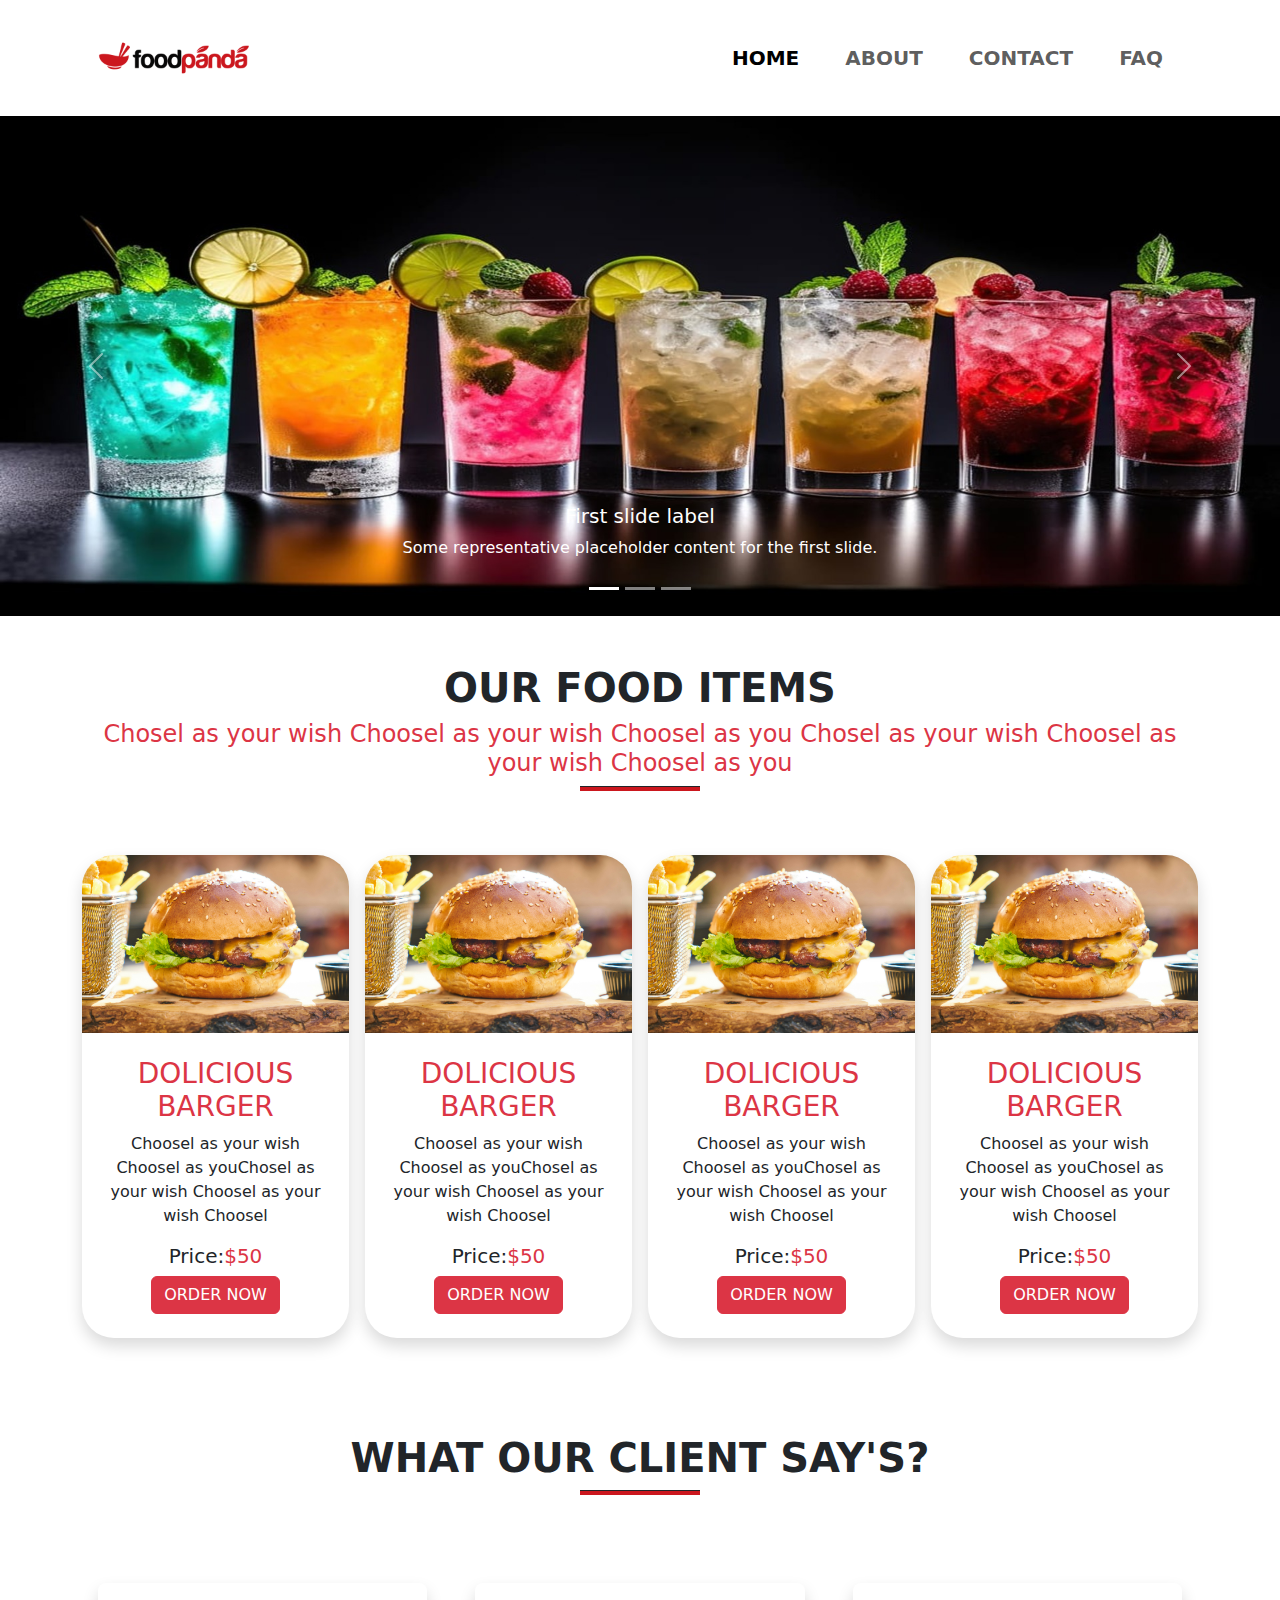
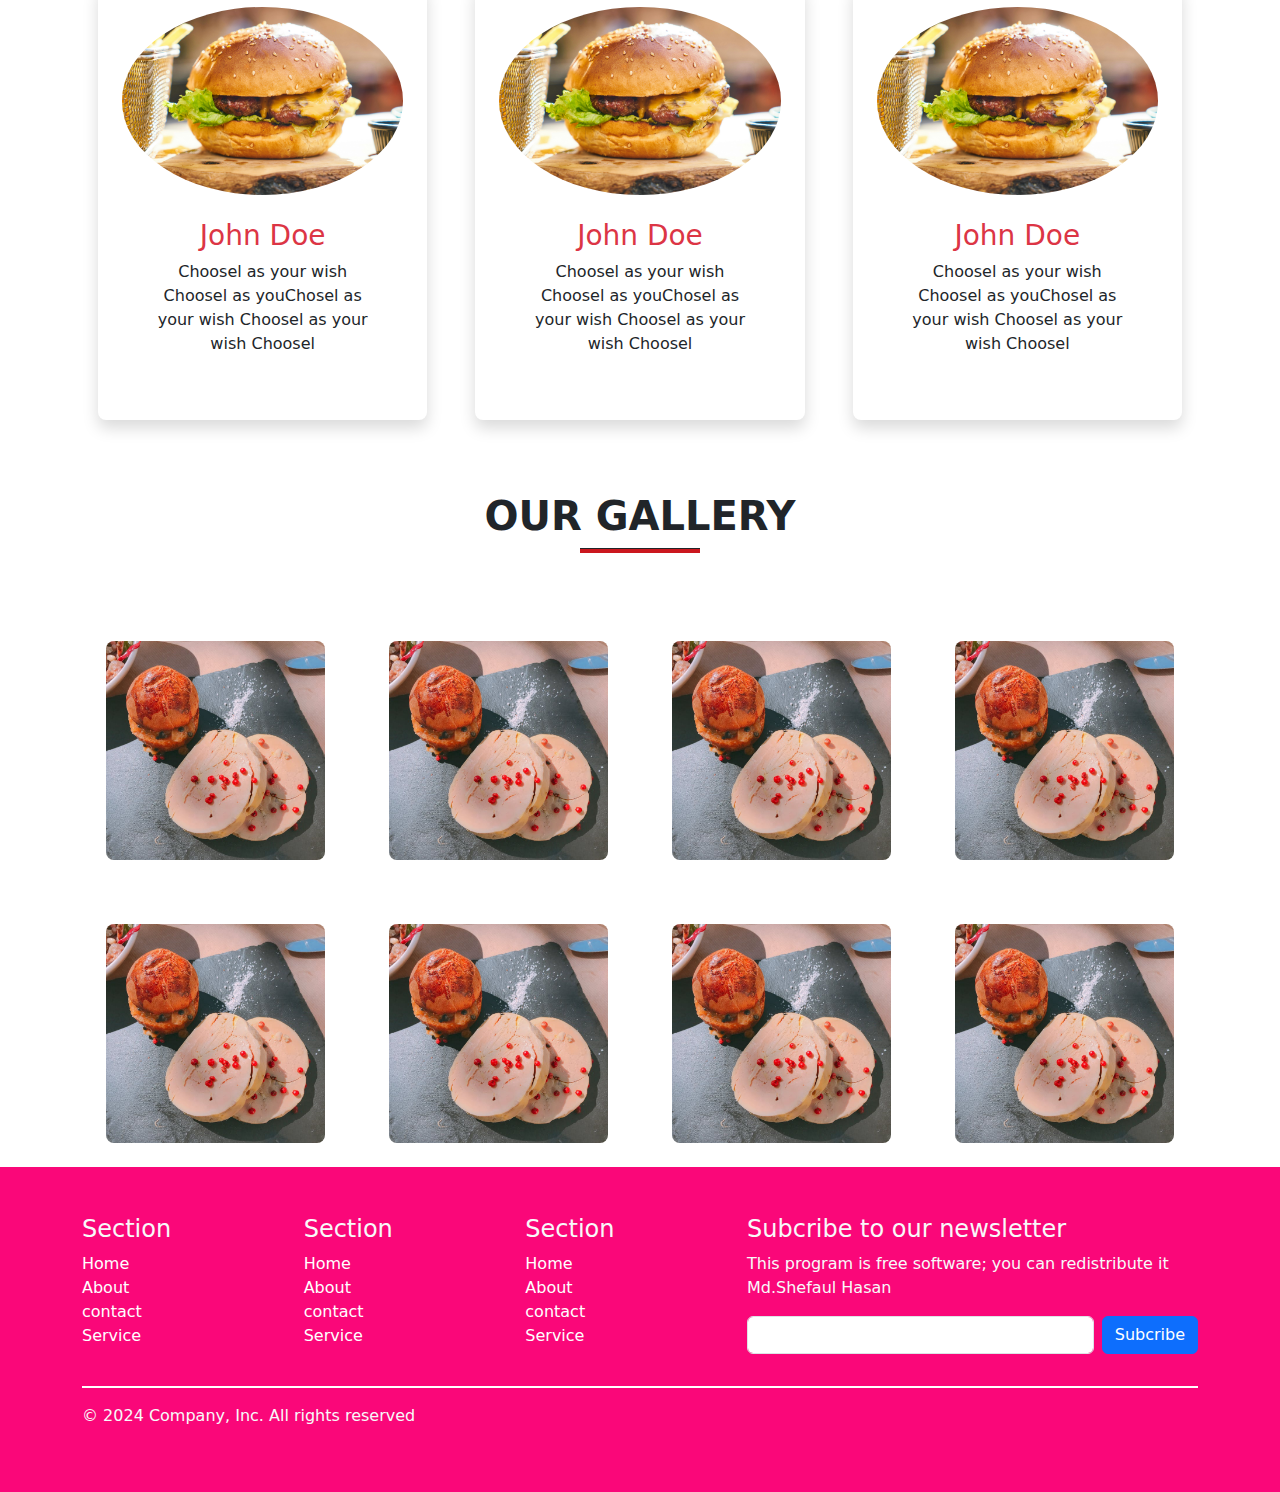
<file: index.html>
<html>
	<head>
			<title>food project</title>
			<link rel="stylesheet" href="./css/style.css">
			<link rel="stylesheet" href="	https://cdn.jsdelivr.net/npm/bootstrap@5.3.3/dist/css/bootstrap.min.css">
	</head>
	<body>
			
		<section class="shadow">
				<div class="container">
				<nav class="navbar navbar-expand-lg">
  <div class="container-fluid">
    <a class="navbar-brand" href="#"><img src="./images/logo.png" width="160">
	
</a>
    <button class="navbar-toggler" type="button" data-bs-toggle="collapse" data-bs-target="#navbarSupportedContent" aria-controls="navbarSupportedContent" aria-expanded="false" aria-label="Toggle navigation">
      <span class="navbar-toggler-icon"></span>
    </button>
    <div class="collapse navbar-collapse" id="navbarSupportedContent">
      <ul class="navbar-nav ms-auto mb-2 mb-lg-0">
        <li class="nav-item">
          <a class="nav-link active rounded-3 fw-bold text-uppercase fs-5" aria-current="page" href="#">Home</a>
        </li>
        <li class="nav-item">
          <a class="nav-link rounded-3 fw-bold text-uppercase fs-5" href="about.html">About</a>
        </li>
    
        <li class="nav-item">
          <a class="nav-link rounded-3 fw-bold text-uppercase fs-5" href="contact.html">contact</a>
        </li>     
		<li class="nav-item">
          <a class="nav-link rounded-3  fw-bold text-uppercase fs-5" href="faq.html">faq</a>
		  
        </li>
      </ul>
     
    </div>
  </div>
</nav>
				</div>
	     </section>
   <section>
<div id="carouselExampleCaptions" class="carousel slide">
  <div class="carousel-indicators">
    <button type="button" data-bs-target="#carouselExampleCaptions" data-bs-slide-to="0" class="active" aria-current="true" aria-label="Slide 1"></button>
    <button type="button" data-bs-target="#carouselExampleCaptions" data-bs-slide-to="1" aria-label="Slide 2"></button>
    <button type="button" data-bs-target="#carouselExampleCaptions" data-bs-slide-to="2" aria-label="Slide 3"></button>
  </div>
  <div class="carousel-inner">
    <div class="carousel-item active">
      <img src="./images/5.jpeg" class="d-block w-100" alt="...">
      <div class="carousel-caption d-none d-md-block">
        <h5>First slide label</h5>
        <p>Some representative placeholder content for the first slide.</p>
      </div>
    </div>
    <div class="carousel-item">
      <img src="./images/3.jpeg" class="d-block w-100"  alt="...">
      <div class="carousel-caption d-none d-md-block">
        <h5>Second slide label</h5>
        <p>Some representative placeholder content for the second slide.</p>
      </div>
    </div>
    <div class="carousel-item">
      <img src="./images/7.jpeg" class="d-block w-100" alt="...">
      <div class="carousel-caption d-none d-md-block">
        <h5>Third slide label</h5>
        <p>Some representative placeholder content for the third slide.</p>
      </div>
    </div>
  </div>
  <button class="carousel-control-prev" type="button" data-bs-target="#carouselExampleCaptions" data-bs-slide="prev">
    <span class="carousel-control-prev-icon" aria-hidden="true"></span>
    <span class="visually-hidden">Previous</span>
  </button>
  <button class="carousel-control-next" type="button" data-bs-target="#carouselExampleCaptions" data-bs-slide="next">
    <span class="carousel-control-next-icon" aria-hidden="true"></span>
    <span class="visually-hidden">Next</span>
  </button>
</div>
   </section>
   
   <section class="py-5">
			<div class="container">
			<div class="center">
				<div class="row">
				<div class="col-12 text-center">
					<h1 class='text-uppercase fw-bold'> OUR FOOD items </h1>
					<h4 class="text-danger">Chosel as your wish Choosel as your wish Choosel as you Chosel as your wish Choosel as your wish Choosel as you </h4>
					<hr class=" hr">
				</div>
			</div>
	
				<div class="row g-3 mt-5">
					<div class="col-sm-12 col-md-6 col-lg-4 col-xl-3">
					<div class="shadow rounded-5 overflow-hidden">
						<img src="./images/7.jpg" class="img-fluid" alt="">
						<div class="p-4 text-center">
						<h3 class="text-danger text-uppercase"> Dolicious Barger </h3>
							<p>Choosel as your wish Choosel as youChosel as your wish Choosel as your wish Choosel </p>
							<h5>Price:<span class="text-danger">$50</span></h5>
							<a href="" class="btn btn-danger text-uppercase">Order now </a>
				</div>
				</div>
				</div> 
				
				
					<div class="col-sm-12 col-md-6 col-lg-4 col-xl-3">
					<div class="shadow rounded-5 overflow-hidden">
						<img src="./images/7.jpg" class="img-fluid" alt="">
						<div class="p-4 text-center">
						<h3 class="text-danger text-uppercase"> Dolicious Barger </h3>
							<p>Choosel as your wish Choosel as youChosel as your wish Choosel as your wish Choosel </p>
							<h5>Price:<span class="text-danger">$50</span></h5>
							<a href="" class="btn btn-danger text-uppercase">Order now </a>
				</div>
				</div>
				</div>	<div class="col-sm-12 col-md-6 col-lg-4 col-xl-3">
					<div class="shadow rounded-5 overflow-hidden">
						<img src="./images/7.jpg" class="img-fluid" alt="">
						<div class="p-4 text-center">
						<h3 class="text-danger text-uppercase"> Dolicious Barger </h3>
							<p>Choosel as your wish Choosel as youChosel as your wish Choosel as your wish Choosel </p>
							<h5>Price:<span class="text-danger">$50</span></h5>
							<a href="" class="btn btn-danger text-uppercase">Order now </a>
				</div>
				</div>
				</div>	<div class="col-sm-12 col-md-6 col-lg-4 col-xl-3">
					<div class="shadow rounded-5 overflow-hidden">
						<img src="./images/7.jpg" class="img-fluid" alt="">
						<div class="p-4 text-center">
						<h3 class="text-danger text-uppercase"> Dolicious Barger </h3>
							<p>Choosel as your wish Choosel as youChosel as your wish Choosel as your wish Choosel </p>
							<h5>Price:<span class="text-danger">$50</span></h5>
							<a href="" class="btn btn-danger text-uppercase">Order now </a>
				</div>
				</div>
				</div>						
				</div>
					
	</div>
				
				
			</div>

   </section>
   
   
   <section class="py-5">
	<div class="container">
		<div class="center">
		<div class="col-12 text-center">
		<h1 class=" text-uppercase fw-bold">what our client say's?</h1>
		<hr class="hr">
		</div>
		</div>
		<div class="row g-3 mt-5">
			<div class="col-4 text-center border-2 p-4">
					<div class="rounded-3 shadow profile p-4 ">
						<img src="./images/7.jpg" class="img-fluid rounded-circle overflow-hidden" alt="">
						<div class="p-4 text-center">
						<h3 class="text-danger text-capitalize"> john doe </h3>
							<p>Choosel as your wish Choosel as youChosel as your wish Choosel as your wish Choosel </p>
							
				</div>
				</div>
				</div> 
				
				<div class="col-4 text-center border-2 p-4">
					<div class="rounded-3 shadow profile p-4  ">
						<img src="./images/7.jpg" class="img-fluid rounded-circle overflow-hidden" alt="">
						<div class="p-4 text-center">
						<h3 class="text-danger text-capitalize"> john doe </h3>
							<p>Choosel as your wish Choosel as youChosel as your wish Choosel as your wish Choosel </p>
							
				</div>
				</div>
				</div>

				<div class="col-4 text-center border-2 p-4">
					<div class="rounded-3 shadow profile p-4 ">
						<img src="./images/7.jpg" class="img-fluid rounded-circle overflow-hidden" alt="">
						<div class="p-4 text-center">
						<h3 class="text-danger text-capitalize"> john doe </h3>
							<p>Choosel as your wish Choosel as youChosel as your wish Choosel as your wish Choosel </p>
							
				</div>
				</div>
				</div> 
		</div>
	</div>
   </section>
   
   <section>
   <div class="container">
   <div class="col-12 text-center">
		<h1 class=" text-uppercase fw-bold">our gallery</h1>
		<hr class="hr">
		</div>
		<div class="row g-3 mt-5">
		<div class="col-3 ">
					<div class=" overflow-hidden  p-4 ">
						<img src="./images/10.jpeg" class="img-fluid  rounded-3"alt="">
		
		</div>
		
		
   </div>	<div class="col-3 ">
					<div class=" overflow-hidden  p-4 ">
						<img src="./images/10.jpeg" class="img-fluid  rounded-3"alt="">
		
		</div>
		
		
   </div>	<div class="col-3 ">
					<div class=" overflow-hidden  p-4 ">
						<img src="./images/10.jpeg" class="img-fluid  rounded-3"alt="">
		
		</div>
		
		
   </div>	<div class="col-3 ">
					<div class=" overflow-hidden  p-4 ">
						<img src="./images/10.jpeg" class="img-fluid  rounded-3"alt="">
		
		</div>
		
		
   </div>	<div class="col-3 ">
					<div class=" overflow-hidden  p-4 ">
						<img src="./images/10.jpeg" class="img-fluid  rounded-3"alt="">
		
		</div>
		
		
   </div>	<div class="col-3 ">
					<div class=" overflow-hidden  p-4 ">
						<img src="./images/10.jpeg" class="img-fluid  rounded-3"alt="">
		
		</div>
		
		
   </div>	<div class="col-3 ">
					<div class=" overflow-hidden  p-4 ">
						<img src="./images/10.jpeg" class="img-fluid  rounded-3"alt="">
		
		</div>
		
		
   </div>	<div class="col-3 ">
					<div class=" overflow-hidden  p-4 ">
						<img src="./images/10.jpeg" class="img-fluid  rounded-3"alt="">
		
		</div>
		
		
   </div>
   </div>
   </div>
   </section>
   
   
   
   <section class="footer py-5">
	<div class="container">
		
		<div class="row"> 
		
		<div class="col-7">

		<div class="row"> 

		<div class="col-4"> <h4 class="text-light text-capitalize ">section</h4>
						<ul class="list-unstyled">
							<li><a href="" class="text-decoration-none">Home</a></li>
							<li><a href="" class="text-decoration-none">About</a></li>
							<li><a href="" class="text-decoration-none">contact</a></li>
							<li><a href="" class="text-decoration-none">Service</a></li>
						</ul>
						</div>
						
		<div class="col-4">
		<h4 class="text-light text-capitalize ">section</h4>
						<ul class="list-unstyled">
							<li><a href="" class="text-decoration-none">Home</a></li>
							<li><a href="" class="text-decoration-none">About</a></li>
							<li><a href="" class="text-decoration-none">contact</a></li>
							<li><a href="" class="text-decoration-none">Service</a></li>
						</ul>
						</div>
						
		<div class="col-4"> <h4 class="text-light text-capitalize ">section</h4>
						<ul class="list-unstyled">
							<li><a href="" class="text-decoration-none">Home</a></li>
							<li><a href="" class="text-decoration-none">About</a></li>
							<li><a href="" class="text-decoration-none">contact</a></li>
							<li><a href="" class="text-decoration-none">Service</a></li>
						</ul>
						</div>

</div>
		</div>

		<div class="col-5">
		<h4 class="text-light">Subcribe to our newsletter</h4>
		<p class="text-light">This program is free software; you can redistribute it<br> Md.Shefaul Hasan</P>
		<form action="" class="d-flex gap-2">
		<input type="email" class="form-control placeholder="enter email here">
		<button class="btn btn-primary">Subcribe</button>
		</form>
			</div>
		
		</div>
			<div class="row">
				<div class="col-xl-12">
					<hr class="line">
					<p class="text-light">&copy; 2024 Company, Inc. All rights reserved</p>
				</div>
			</div>

		
	</div>
   </section>
   

	
<script src="https://cdn.jsdelivr.net/npm/bootstrap@5.3.3/dist/js/bootstrap.bundle.min.js" integrity="sha384-YvpcrYf0tY3lHB60NNkmXc5s9fDVZLESaAA55NDzOxhy9GkcIdslK1eN7N6jIeHz" crossorigin="anonymous"></script>
	</body>
</html>
</file>
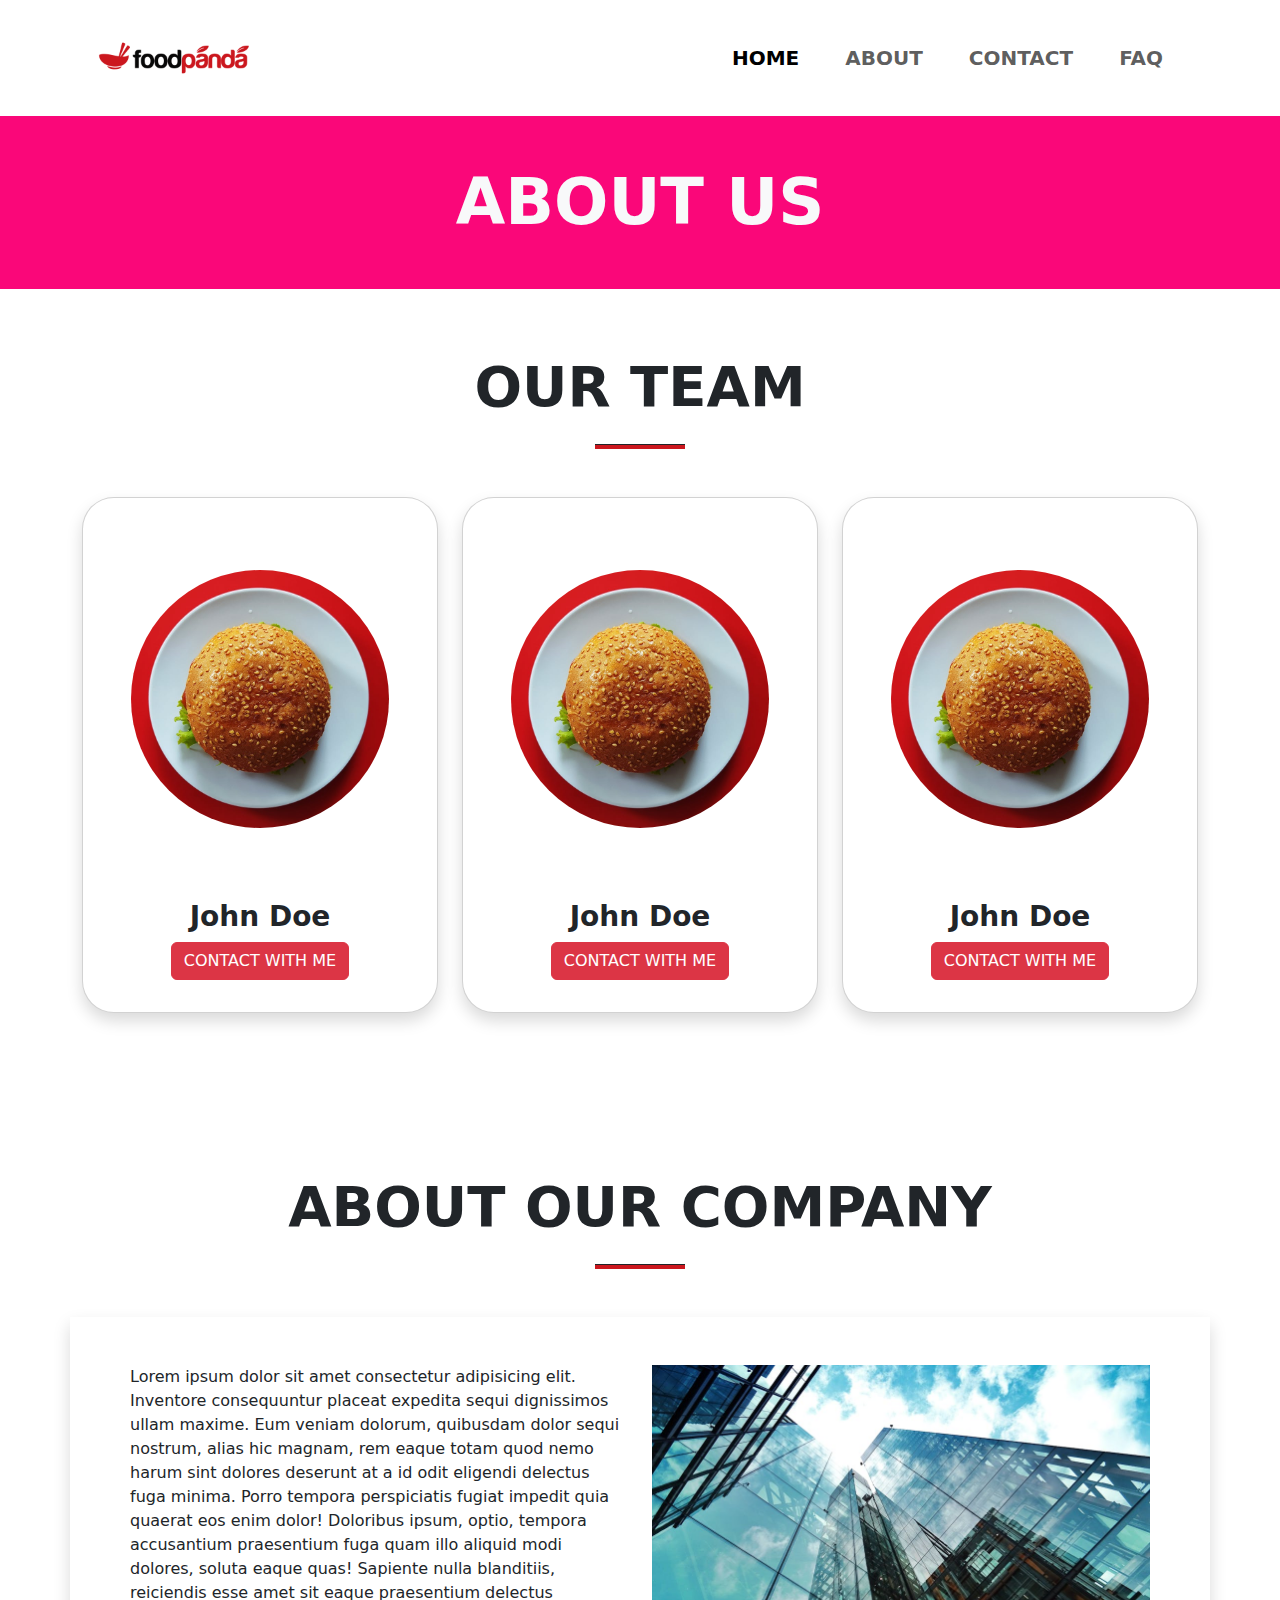
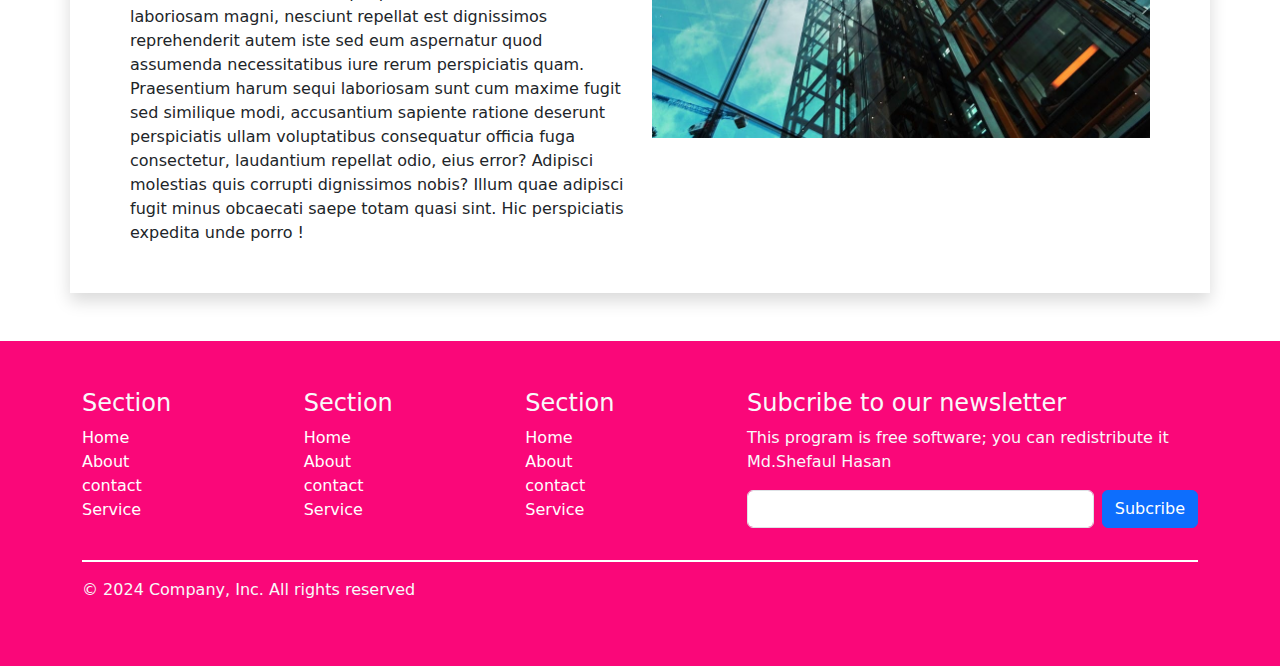
<file: about.html>
<html>
	<head>
			<title>food project</title>
			<link rel="stylesheet" href="./css/style.css">
			<link rel="stylesheet" href="	https://cdn.jsdelivr.net/npm/bootstrap@5.3.3/dist/css/bootstrap.min.css">
	</head>
	<body>
			
		<section class="shadow">
				<div class="container">
				<nav class="navbar navbar-expand-lg">
  <div class="container-fluid">
    <a class="navbar-brand" href="#"><img src="./images/logo.png" width="160">
	
</a>
    <button class="navbar-toggler" type="button" data-bs-toggle="collapse" data-bs-target="#navbarSupportedContent" aria-controls="navbarSupportedContent" aria-expanded="false" aria-label="Toggle navigation">
      <span class="navbar-toggler-icon"></span>
    </button>
    <div class="collapse navbar-collapse" id="navbarSupportedContent">
      <ul class="navbar-nav ms-auto mb-2 mb-lg-0">
        <li class="nav-item">
          <a class="nav-link active rounded-3 fw-bold text-uppercase fs-5" aria-current="page" href="index.html">Home</a>
        </li>
        <li class="nav-item">
          <a class="nav-link rounded-3 fw-bold text-uppercase fs-5" href="about.html">About</a>
        </li>
   
        <li class="nav-item">
          <a class="nav-link rounded-3 fw-bold text-uppercase fs-5" href="contact.html">contact</a>
        </li>     
		<li class="nav-item">
          <a class="nav-link rounded-3  fw-bold text-uppercase fs-5" href="faq.html">faq</a>
        </li>
      </ul>
     
    </div>
  </div>
</nav>
				</div>
	     </section>
		 
		 
			  <section class="py-5 mb-3 bg-theme">
        <div class="container">
            <div class="row text-center">
                    <h1 class="display-3 text-uppercase mb-0 text-light fw-bold">about us</h1>
            </div>
        </div>
    </section>
	
<section class="about py-5">
        <div class="container">
            <div class="row text-center">
                <div class="display-4 poppins-bold text-uppercase fw-bold mb-4">
                    Our Team
                </div>                 
                    <hr class="h-line">
            </div>
            <div class="row py-5">
                <div class="col-lg-4">
                    <div class="card pb-3 py-4 text-center rounded-5 shadow mb-3" style="overflow: hidden;">
                        <div class="card-title">
                            <img src="./images/12.jpeg" class="img-fluid rounded-circle p-5" >
                        </div>
                        <div class="card-body">
                            <h3 class="text-capitalize  fw-bold">John Doe</h3>                             
                             <a href="" class="btn btn-danger text-uppercase">Contact with me </a>
                        </div>
                    </div>
                </div>
                <div class="col-lg-4">
                    <div class="card pb-3 py-4 text-center rounded-5 shadow mb-3" style="overflow: hidden;">
                        <div class="card-title">
                            <img src="./images/12.jpeg" class="img-fluid rounded-circle p-5" alt="">
                        </div>
                        <div class="card-body">
                            <h3 class="text-capitalize  fw-bold">John Doe</h3>                             
                            <a href="" class="btn btn-danger text-uppercase">Contact with me </a>
                        </div>
                    </div>
                </div>
                <div class="col-lg-4">
                    <div class="card pb-3 py-4 text-center rounded-5 shadow mb-3" style="overflow: hidden;">
                        <div class="card-title">
                            <img src="./images/12.jpeg" class="img-fluid p-5 rounded-circle" >
                        </div>
                        <div class="card-body">
                            <h3 class="text-capitalize  fw-bold">John Doe</h3>                             
                             <a href="" class="btn btn-danger text-uppercase">Contact with me </a>
                        </div>
                    </div>
                </div>
             
            </div>
        </div>
    </section>
	
	
	<section class="about py-5">
        <div class="container">
            <div class="row text-center mb-5">
                <div class="display-4  text-uppercase fw-bold mb-4">
                 About Our company
                </div>                 
                    <hr class="h-line">
            </div>
          <div class="row shadow p-5">
            <div class="col-lg-6">
                Lorem ipsum dolor sit amet consectetur adipisicing elit. Inventore consequuntur placeat expedita sequi dignissimos ullam maxime. Eum veniam dolorum, quibusdam dolor sequi nostrum, alias hic magnam, rem eaque totam quod nemo harum sint dolores deserunt at a id odit eligendi delectus fuga minima. Porro tempora perspiciatis fugiat impedit quia quaerat eos enim dolor! Doloribus ipsum, optio, tempora accusantium praesentium fuga quam illo aliquid modi dolores, soluta eaque quas! Sapiente nulla blanditiis, reiciendis esse amet sit eaque praesentium delectus laboriosam magni, nesciunt repellat est dignissimos reprehenderit autem iste sed eum aspernatur quod assumenda necessitatibus iure rerum perspiciatis quam. Praesentium harum sequi laboriosam sunt cum maxime fugit sed similique modi, accusantium sapiente ratione deserunt perspiciatis ullam voluptatibus consequatur officia fuga consectetur, laudantium repellat odio, eius error? Adipisci molestias quis corrupti dignissimos nobis? Illum quae adipisci fugit minus obcaecati saepe totam quasi sint. Hic perspiciatis expedita unde porro !
            </div>
            <div class="col-lg-6">
                <img src="./images/83.jpeg" class="img-fluid">
            </div>
          </div>
        </div>
    </section>
	

   
   <section class="footer py-5">
	<div class="container">
		
		<div class="row"> 
		
		<div class="col-7">

		<div class="row"> 

		<div class="col-4"> 
		<h4 class="text-light text-capitalize ">section</h4>
						<ul class="list-unstyled">
							<li><a href="" class="text-decoration-none">Home</a></li>
							<li><a href="" class="text-decoration-none">About</a></li>
							<li><a href="" class="text-decoration-none">contact</a></li>
							<li><a href="" class="text-decoration-none">Service</a></li>
						</ul>
						</div>
						
		<div class="col-4">
		<h4 class="text-light text-capitalize ">section</h4>
						<ul class="list-unstyled">
							<li><a href="" class="text-decoration-none">Home</a></li>
							<li><a href="" class="text-decoration-none">About</a></li>
							<li><a href="" class="text-decoration-none">contact</a></li>
							<li><a href="" class="text-decoration-none">Service</a></li>
						</ul>
						</div>
						
		<div class="col-4"> <h4 class="text-light text-capitalize ">section</h4>
						<ul class="list-unstyled">
							<li><a href="" class="text-decoration-none">Home</a></li>
							<li><a href="" class="text-decoration-none">About</a></li>
							<li><a href="" class="text-decoration-none">contact</a></li>
							<li><a href="" class="text-decoration-none">Service</a></li>
						</ul>
						</div>





</div>
		</div>

		<div class="col-5">
		<h4 class="text-light">Subcribe to our newsletter</h4>
		<p class="text-light">This program is free software; you can redistribute it<br> Md.Shefaul Hasan</P>
		<form action="" class="d-flex gap-2">
		<input type="email" class="form-control placeholder="enter email here">
		<button class="btn btn-primary">Subcribe</button>
		</form>
			</div>
		
		</div>
			<div class="row">
				<div class="col-xl-12">
					<hr class="line">
					<p class="text-light">&copy; 2024 Company, Inc. All rights reserved</p>
				</div>
			</div>

		
	</div>
   </section>
   

	
<script src="https://cdn.jsdelivr.net/npm/bootstrap@5.3.3/dist/js/bootstrap.bundle.min.js" integrity="sha384-YvpcrYf0tY3lHB60NNkmXc5s9fDVZLESaAA55NDzOxhy9GkcIdslK1eN7N6jIeHz" crossorigin="anonymous"></script>
	</body>
</html>
</file>
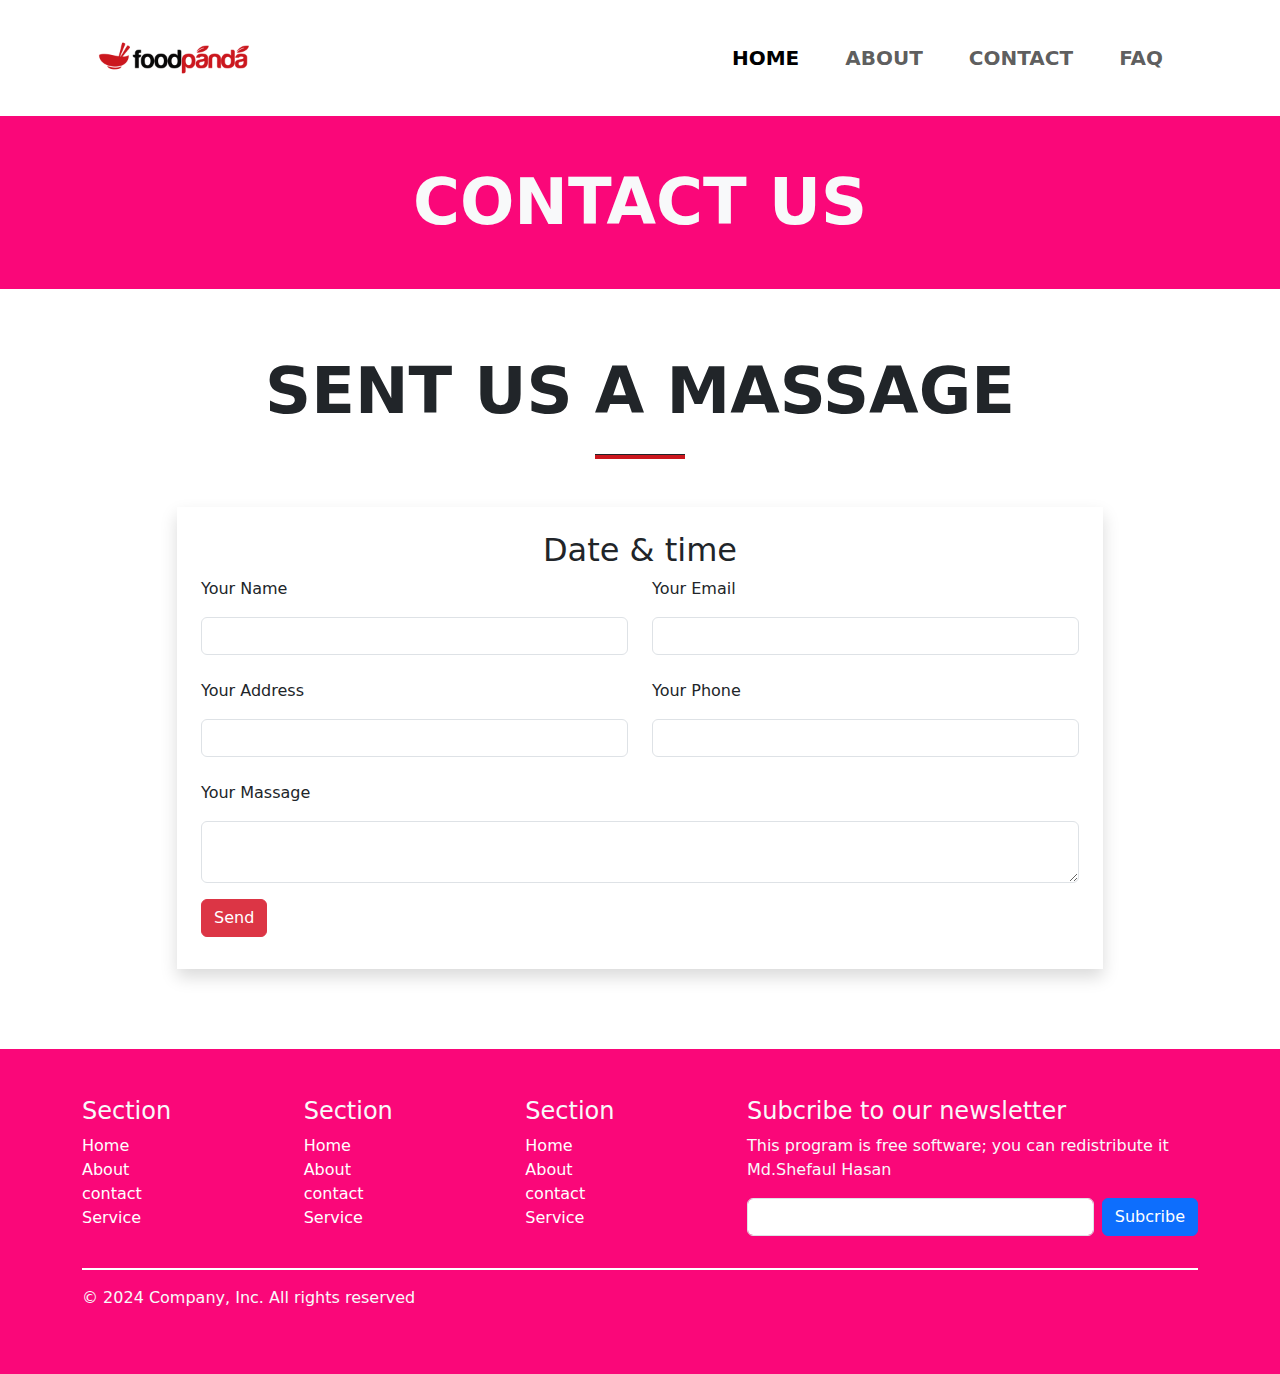
<file: contact.html>
<html>
	<head>
			<title>food project</title>
			<link rel="stylesheet" href="./css/style.css">
			<link rel="stylesheet" href="	https://cdn.jsdelivr.net/npm/bootstrap@5.3.3/dist/css/bootstrap.min.css">
	</head>
	<body>
			
		<section class="shadow">
				<div class="container">
				<nav class="navbar navbar-expand-lg">
  <div class="container-fluid">
    <a class="navbar-brand" href="#"><img src="./images/logo.png" width="160">
	
</a>
    <button class="navbar-toggler" type="button" data-bs-toggle="collapse" data-bs-target="#navbarSupportedContent" aria-controls="navbarSupportedContent" aria-expanded="false" aria-label="Toggle navigation">
      <span class="navbar-toggler-icon"></span>
    </button>
    <div class="collapse navbar-collapse" id="navbarSupportedContent">
      <ul class="navbar-nav ms-auto mb-2 mb-lg-0">
        <li class="nav-item">
          <a class="nav-link active rounded-3 fw-bold text-uppercase fs-5" aria-current="page" href="index.html">Home</a>
        </li>
        <li class="nav-item">
          <a class="nav-link rounded-3 fw-bold text-uppercase fs-5" href="about.html">About</a>
        </li>
  
        <li class="nav-item">
          <a class="nav-link rounded-3 fw-bold text-uppercase fs-5" href="contact.html">contact</a>
        </li>     
		<li class="nav-item">
          <a class="nav-link rounded-3  fw-bold text-uppercase fs-5" href="faq.html">faq</a>
        </li>
      </ul>
     
    </div>
  </div>
</nav>
				</div>
	     </section>
		 
		 
			  <section class="py-5 mb-3 bg-theme">
        <div class="container">
            <div class="row text-center">
           <h1 class="display-3 text-uppercase mb-0 text-light fw-bold">Contact us</h1>
           </div>
        </div>
    </section>			  
	
	<section class="py-5 mb-3">
        <div class="container">
            <div class="row text-center mb-3">
           <h1 class="display-3 text-uppercase mb-4  fw-bold">sent us a massage</h1>
		   <hr class="h-line">
           </div>
		   <form>
			<div class="row mt-5">
				<div class="col-xl-10 mx-auto">
					<div class="shadow p-4">
					<h2 class="text-center">Date & time</h2>
					<div class="row mb-2">
						<div class="col-xl-6 mb-3">
						<label class="mb-3">Your Name</label>
						<input type="text" class="form-control">
						</div>
						
						<div class="col-xl-6 mb-3">
						<label class="mb-3">Your Email</label>
						<input type="text" class="form-control">
						</div>
					</div>


					<div class="row mb-2">
						<div class="col-xl-6 mb-3">
						<label class="mb-3">Your Address</label>
						<input type="text" class="form-control">
						</div>
						
						<div class="col-xl-6 mb-3">
						<label class="mb-3">Your Phone</label>
						<input type="number" class="form-control">
						</div>
					</div>
					
					<div class="row mb-2">
						<div class="col-xl-12 mb-3">
						<label class="mb-3">Your Massage</label>
					<textarea class="form-control">
					</textarea>
					
						</div>
						<div class="col-xl-12">
						<button type="send" class="btn btn-danger">Send
						</button>
						</div>
						
					</div>
				</div>
					
			</div>
		    
        </div>
		  </form>
    </section>
	

   <section class="footer py-5">
	<div class="container">
		
		<div class="row"> 
		
		<div class="col-7">

		<div class="row"> 

		<div class="col-4"> 
		<h4 class="text-light text-capitalize ">section</h4>
						<ul class="list-unstyled">
							<li><a href="" class="text-decoration-none">Home</a></li>
							<li><a href="" class="text-decoration-none">About</a></li>
							<li><a href="" class="text-decoration-none">contact</a></li>
							<li><a href="" class="text-decoration-none">Service</a></li>
						</ul>
						</div>
						
		<div class="col-4">
		<h4 class="text-light text-capitalize ">section</h4>
						<ul class="list-unstyled">
							<li><a href="" class="text-decoration-none">Home</a></li>
							<li><a href="" class="text-decoration-none">About</a></li>
							<li><a href="" class="text-decoration-none">contact</a></li>
							<li><a href="" class="text-decoration-none">Service</a></li>
						</ul>
						</div>
						
		<div class="col-4"> <h4 class="text-light text-capitalize ">section</h4>
						<ul class="list-unstyled">
							<li><a href="" class="text-decoration-none">Home</a></li>
							<li><a href="" class="text-decoration-none">About</a></li>
							<li><a href="" class="text-decoration-none">contact</a></li>
							<li><a href="" class="text-decoration-none">Service</a></li>
						</ul>
						</div>





</div>
		</div>
		
		
		
		
		
		
		
		
		
		<div class="col-5">
		<h4 class="text-light">Subcribe to our newsletter</h4>
		<p class="text-light">This program is free software; you can redistribute it<br> Md.Shefaul Hasan</P>
		<form action="" class="d-flex gap-2">
		<input type="email" class="form-control placeholder="enter email here">
		<button class="btn btn-primary">Subcribe</button>
		</form>
			</div>
		
		</div>
			<div class="row">
				<div class="col-xl-12">
					<hr class="line">
					<p class="text-light">&copy; 2024 Company, Inc. All rights reserved</p>
				</div>
			</div>

		
	</div>
   </section>
   

	
<script src="https://cdn.jsdelivr.net/npm/bootstrap@5.3.3/dist/js/bootstrap.bundle.min.js" integrity="sha384-YvpcrYf0tY3lHB60NNkmXc5s9fDVZLESaAA55NDzOxhy9GkcIdslK1eN7N6jIeHz" crossorigin="anonymous"></script>
	</body>
</html>
</file>
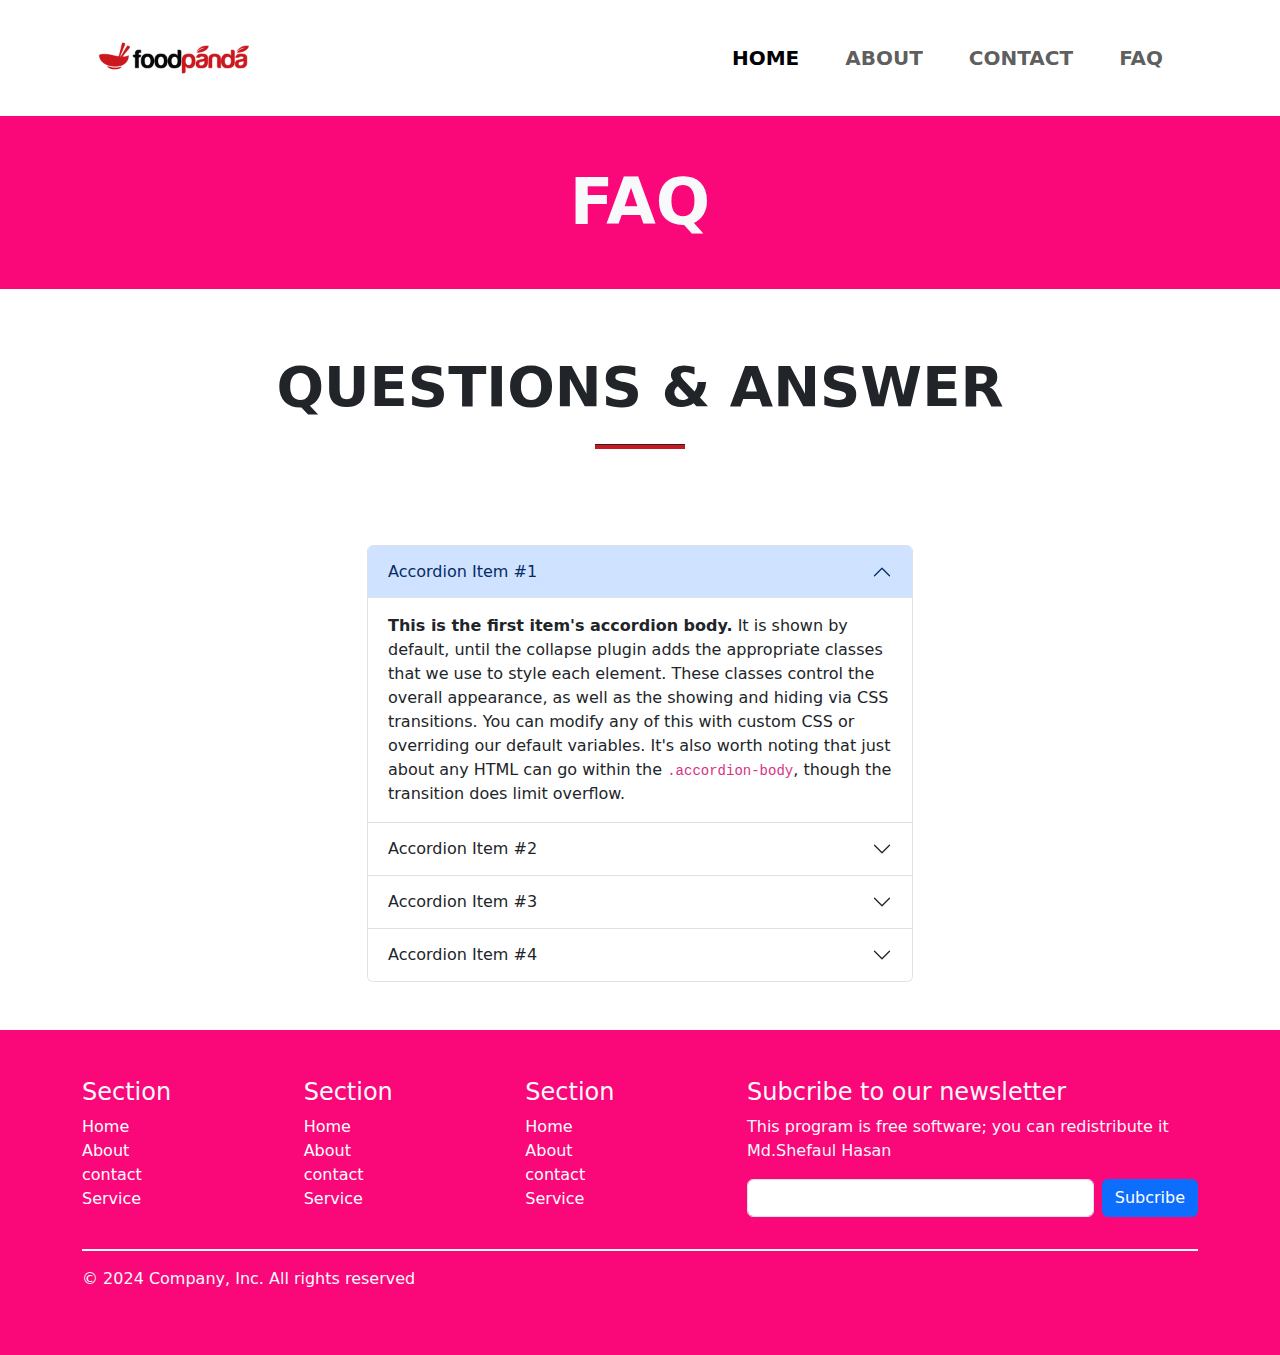
<file: faq.html>
<html>
	<head>
			<title>food project</title>
			<link rel="stylesheet" href="./css/style.css">
			<link rel="stylesheet" href="	https://cdn.jsdelivr.net/npm/bootstrap@5.3.3/dist/css/bootstrap.min.css">
	</head>
	<body>
			
		<section class="shadow">
				<div class="container">
				<nav class="navbar navbar-expand-lg">
  <div class="container-fluid">
    <a class="navbar-brand" href="#"><img src="./images/logo.png" width="160">
	
</a>
    <button class="navbar-toggler" type="button" data-bs-toggle="collapse" data-bs-target="#navbarSupportedContent" aria-controls="navbarSupportedContent" aria-expanded="false" aria-label="Toggle navigation">
      <span class="navbar-toggler-icon"></span>
    </button>
    <div class="collapse navbar-collapse" id="navbarSupportedContent">
      <ul class="navbar-nav ms-auto mb-2 mb-lg-0">
        <li class="nav-item">
          <a class="nav-link active rounded-3 fw-bold text-uppercase fs-5" aria-current="page" href="index.html">Home</a>
        </li>
        <li class="nav-item">
          <a class="nav-link rounded-3 fw-bold text-uppercase fs-5" href="about.html">About</a>
        </li>
   
        <li class="nav-item">
          <a class="nav-link rounded-3 fw-bold text-uppercase fs-5" href="contact.html">contact</a>
        </li>     
		<li class="nav-item">
          <a class="nav-link rounded-3  fw-bold text-uppercase fs-5" href="faq.html">faq</a>
        </li>
      </ul>
     
    </div>
  </div>
</nav>
				</div>
	     </section>
		 
		 
			  <section class="py-5 mb-3 bg-theme">
        <div class="container">
            <div class="row text-center">
                    <h1 class="display-3 text-uppercase mb-0 text-light fw-bold">faq</h1>
            </div>
        </div>
    </section>
	
	<section class=" py-5">
        <div class="container">
            <div class="row text-center">
                <div class="display-4 poppins-bold text-uppercase fw-bold mb-4">
                    Questions & Answer
                </div>                 
                    <hr class="h-line">
            </div>
            </div>
			</section>
	
	<section class="py-5">
	<div class="container">
	<div class="row">
		<div class="col-xl-6 mx-auto">
		<div class="accordion" id="accordionExample">
  <div class="accordion-item">
    <h2 class="accordion-header">
      <button class="accordion-button" type="button" data-bs-toggle="collapse" data-bs-target="#collapseOne" aria-expanded="true" aria-controls="collapseOne">
        Accordion Item #1
      </button>
    </h2>
    <div id="collapseOne" class="accordion-collapse collapse show" data-bs-parent="#accordionExample">
      <div class="accordion-body">
        <strong>This is the first item's accordion body.</strong> It is shown by default, until the collapse plugin adds the appropriate classes that we use to style each element. These classes control the overall appearance, as well as the showing and hiding via CSS transitions. You can modify any of this with custom CSS or overriding our default variables. It's also worth noting that just about any HTML can go within the <code>.accordion-body</code>, though the transition does limit overflow.
      </div>
    </div>
  </div>
  <div class="accordion-item">
    <h2 class="accordion-header">
      <button class="accordion-button collapsed" type="button" data-bs-toggle="collapse" data-bs-target="#collapseTwo" aria-expanded="false" aria-controls="collapseTwo">
        Accordion Item #2
      </button>
    </h2>
    <div id="collapseTwo" class="accordion-collapse collapse" data-bs-parent="#accordionExample">
      <div class="accordion-body">
        <strong>This is the second item's accordion body.</strong> It is hidden by default, until the collapse plugin adds the appropriate classes that we use to style each element. These classes control the overall appearance, as well as the showing and hiding via CSS transitions. You can modify any of this with custom CSS or overriding our default variables. It's also worth noting that just about any HTML can go within the <code>.accordion-body</code>, though the transition does limit overflow.
      </div>
    </div>
  </div>
  <div class="accordion-item">
    <h2 class="accordion-header">
      <button class="accordion-button collapsed" type="button" data-bs-toggle="collapse" data-bs-target="#collapseThree" aria-expanded="false" aria-controls="collapseThree">
        Accordion Item #3
      </button>
    </h2>
    <div id="collapseThree" class="accordion-collapse collapse" data-bs-parent="#accordionExample">
      <div class="accordion-body">
        <strong>This is the third item's accordion body.</strong> It is hidden by default, until the collapse plugin adds the appropriate classes that we use to style each element. These classes control the overall appearance, as well as the showing and hiding via CSS transitions. You can modify any of this with custom CSS or overriding our default variables. It's also worth noting that just about any HTML can go within the <code>.accordion-body</code>, though the transition does limit overflow.
      </div>
    </div>
  </div>
  
  <div class="accordion-item">
    <h2 class="accordion-header">
      <button class="accordion-button collapsed" type="button" data-bs-toggle="collapse" data-bs-target="#collapsefour" aria-expanded="false" aria-controls="collapsefour">
        Accordion Item #4
      </button>
    </h2>
    <div id="collapsefour" class="accordion-collapse collapse" data-bs-parent="#accordionExample">
      <div class="accordion-body">
        <strong>This is the third item's accordion body.</strong> It is hidden by default, until the collapse plugin adds the appropriate classes that we use to style each element. These classes control the overall appearance, as well as the showing and hiding via CSS transitions. You can modify any of this with custom CSS or overriding our default variables. It's also worth noting that just about any HTML can go within the <code>.accordion-body</code>, though the transition does limit overflow.
      </div>
    </div>
  </div>
</div>
		</div>
	</div>
	</div>
	</section>
	

	
	
	
	

   
   <section class="footer py-5">
	<div class="container">
		
		<div class="row"> 
		
		<div class="col-7">

		<div class="row"> 

		<div class="col-4"> 
		<h4 class="text-light text-capitalize ">section</h4>
						<ul class="list-unstyled">
							<li><a href="" class="text-decoration-none">Home</a></li>
							<li><a href="" class="text-decoration-none">About</a></li>
							<li><a href="" class="text-decoration-none">contact</a></li>
							<li><a href="" class="text-decoration-none">Service</a></li>
						</ul>
						</div>
						
		<div class="col-4">
		<h4 class="text-light text-capitalize ">section</h4>
						<ul class="list-unstyled">
							<li><a href="" class="text-decoration-none">Home</a></li>
							<li><a href="" class="text-decoration-none">About</a></li>
							<li><a href="" class="text-decoration-none">contact</a></li>
							<li><a href="" class="text-decoration-none">Service</a></li>
						</ul>
						</div>
						
		<div class="col-4"> <h4 class="text-light text-capitalize ">section</h4>
						<ul class="list-unstyled">
							<li><a href="" class="text-decoration-none">Home</a></li>
							<li><a href="" class="text-decoration-none">About</a></li>
							<li><a href="" class="text-decoration-none">contact</a></li>
							<li><a href="" class="text-decoration-none">Service</a></li>
						</ul>
						</div>





</div>
		</div>
		
		
		
		
		
		
		
		
		
		<div class="col-5">
		<h4 class="text-light">Subcribe to our newsletter</h4>
		<p class="text-light">This program is free software; you can redistribute it<br> Md.Shefaul Hasan</P>
		<form action="" class="d-flex gap-2">
		<input type="email" class="form-control placeholder="enter email here">
		<button class="btn btn-primary">Subcribe</button>
		</form>
			</div>
		
		</div>
			<div class="row">
				<div class="col-xl-12">
					<hr class="line">
					<p class="text-light">&copy; 2024 Company, Inc. All rights reserved</p>
				</div>
			</div>

		
	</div>
   </section>
   

	
<script src="https://cdn.jsdelivr.net/npm/bootstrap@5.3.3/dist/js/bootstrap.bundle.min.js" integrity="sha384-YvpcrYf0tY3lHB60NNkmXc5s9fDVZLESaAA55NDzOxhy9GkcIdslK1eN7N6jIeHz" crossorigin="anonymous"></script>
	</body>
</html>
</file>
<file: css/style.css>
.navbar-nav .nav-item .nav-link:hover{
	
	background-color:#fa0779;
	color:#fff;

	
	
}

.navbar-nav .nav-item .nav-link{
 margin:0 15px;
}


.hr{
	width:120px;
	margin:0 auto;
	height:5px;
	background-color:#CB171E;
	opacity:1;
}
.footer{
	background-color:#fa0779;
}
.list-unstyled li a{
	color:white;
}
.list-unstyled li a:hover{
	color:black;
}
.line{
	opacity:1;
	border:0;
	height:2px;
	background-color:white;
}
.bg-theme{
  background-color:#FA0779;
}

.h-line{
	width:90px!important;
	margin:0 auto;
	height:5px;
	background-color:#CB171E;
	opacity:1;
}
</file>
